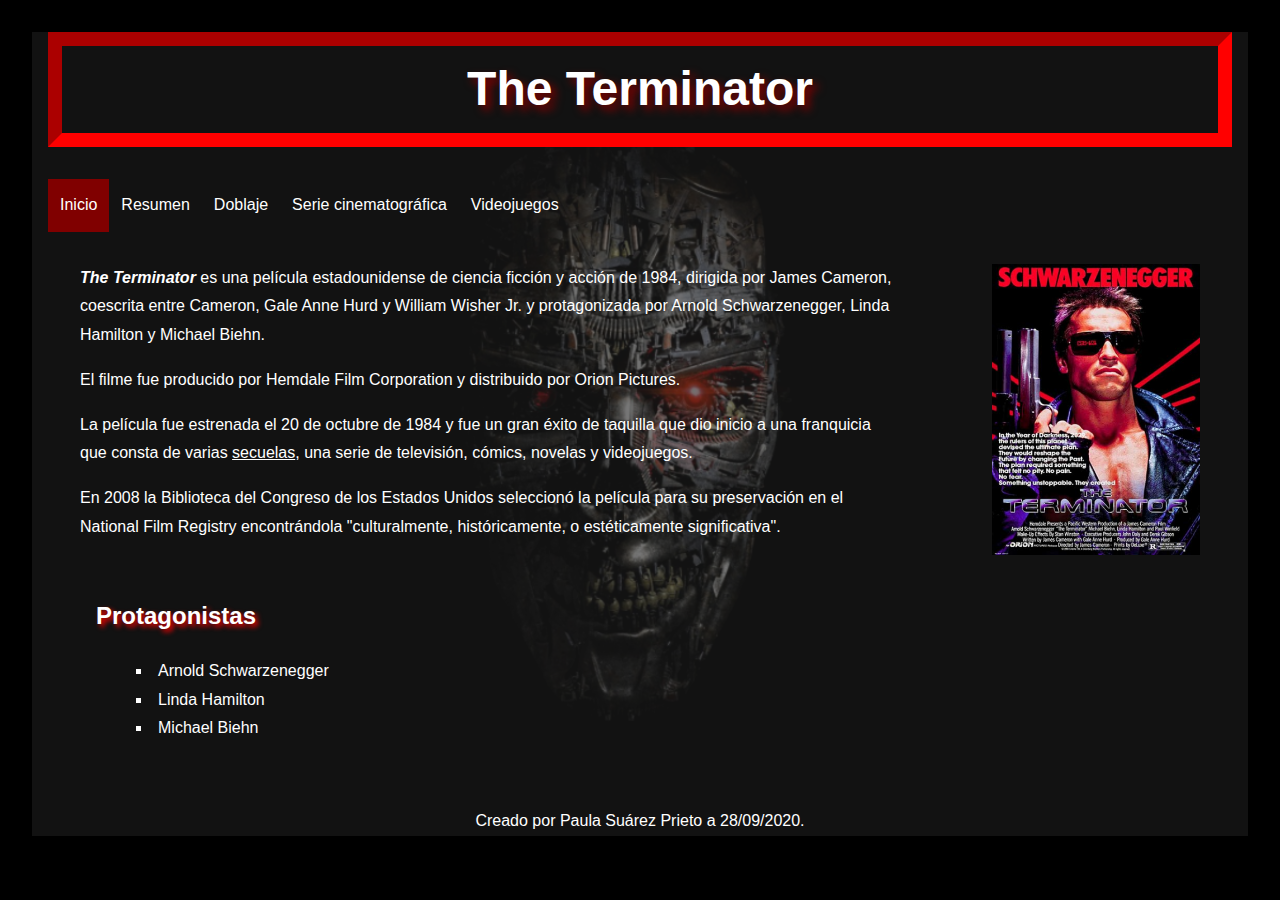
<file: practica1/index.html>
<!DOCTYPE HTML>

<html lang="es">
<head>
    <meta charset="UTF-8">
    <meta name="author" content="Paula Suárez Prieto">
    <meta name="description" content="practica1">
    <meta name="keywords" content="terminator,Schwarzenegger,James Cameron,pelicula">
    <meta name="viewport" content="width=device-width, initial-scale=1.0">
    <link rel="stylesheet" type="text/css" href="estilo.css" />
    <link rel="stylesheet" type="text/css" href="estilo2.css">
    <title>The Terminator</title>
</head>

<body>
    <header>
        <h1>The Terminator</h1> 
        <nav id="navBar">
            <ul>
             <li><a class="active" tabindex= "1" accesskey="I" href="index.html">Inicio</a></li>
             <li><a tabindex = "2" accesskey="R" href="resumen.html">Resumen</a></li>
             <li><a tabindex = "3" accesskey="D" href="doblaje.html">Doblaje</a></li>
             <li><a tabindex = "4" accesskey="S" href="serie.html">Serie cinematográfica</a></li>
             <li><a tabindex = "5" accesskey="V" href="videojuegos.html">Videojuegos</a></li>
            </ul>
        </nav>
    </header>
    
    <div class="row">
    <main class="leftcolumn">
    <p><em>The Terminator</em> es una película estadounidense de ciencia ficción y acción de 1984, dirigida por James Cameron, 
        coescrita entre Cameron, Gale Anne Hurd y William Wisher Jr. y protagonizada por Arnold Schwarzenegger, 
        Linda Hamilton y Michael Biehn.</p>
    <p>El filme fue producido por Hemdale Film Corporation y distribuido por Orion Pictures. </p>
    <p>La película fue estrenada el 20 de octubre de 1984 y fue un gran éxito de taquilla que dio inicio a una franquicia 
        que consta de varias <a href="serie.html">secuelas</a>, una serie de televisión, cómics, novelas y videojuegos.</p>
    <p>En 2008 la Biblioteca del Congreso de los Estados Unidos seleccionó la película para su preservación en el National 
        Film Registry encontrándola "culturalmente, históricamente, o estéticamente significativa".</p>
    <section id="section1">
            <h2>Protagonistas</h2>
            <ul>
                <li>Arnold Schwarzenegger</li>
                <li>Linda Hamilton</li>
                <li>Michael Biehn</li>
            </ul>
        </section>
    </main>
    
    
    <div class="rightcolumn">
        <p class="formatoimg"><img alt = "Portada película 'The Terminator', 1984."  title="The Terminator" src = "multimedia/portada1.jpg"/></p>
    </div>
    
</div>
    <footer>
        <p>Creado por Paula Suárez Prieto a 28/09/2020.</p>
    </footer>
  
</body>
</html>
</file>
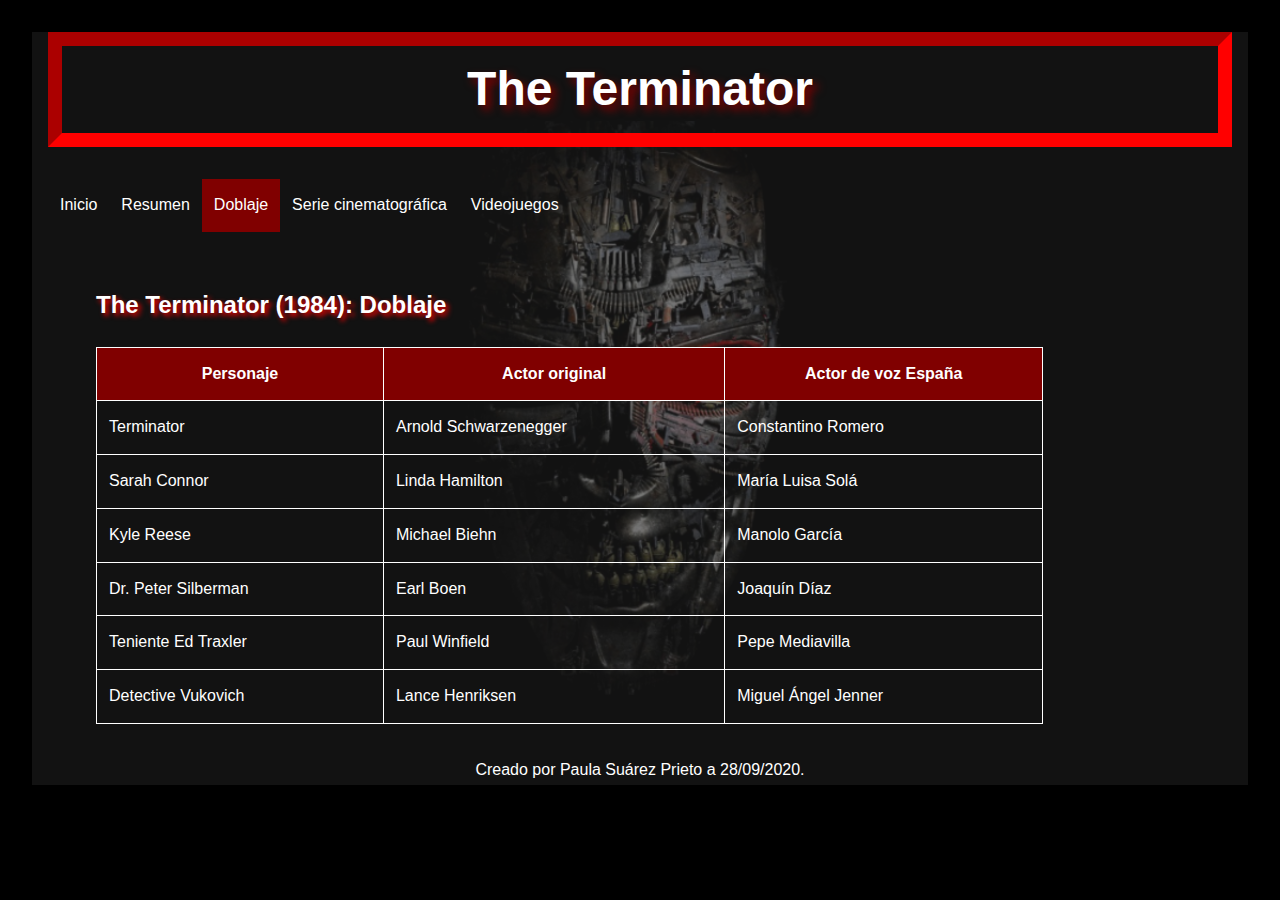
<file: practica1/doblaje.html>
<!DOCTYPE HTML>

<html lang="es">
<head>
    <meta charset="UTF-8">
    <meta name="author" content="Paula Suárez Prieto">
    <meta name="description" content="practica1">
    <meta name="keywords" content="terminator,Schwarzenegger,Michael Biehn,Kyle Reese,Sarah Connor,Linda Hamilton">
    <meta name="viewport" content="width=device-width, initial-scale=1.0">
    <link rel="stylesheet" type="text/css" href="estilo.css" />
    <link rel="stylesheet" type="text/css" href="estilo2.css">
    <title>The Terminator: Doblaje</title>
</head>
<body>
    <header>
        <h1>The Terminator</h1> 
        <nav id="navBar">
            <ul>
                <li><a  tabindex= "1" accesskey="I" href="index.html">Inicio</a></li>
                <li><a  tabindex= "2" accesskey="R" href="resumen.html">Resumen</a></li>
                <li><a  tabindex= "3" accesskey="D" class="active" href="doblaje.html">Doblaje</a></li>
                <li><a  tabindex= "4" accesskey="S" href="serie.html">Serie cinematográfica</a></li>
                <li><a  tabindex= "5" accesskey="V" href="videojuegos.html">Videojuegos</a></li>
            </ul>
        </nav>
    </header>
   
    <section>
        <h2>The Terminator (1984): Doblaje</h2>
        <table id ="table1">
                <tr>
                 <th> Personaje</th>
                 <th> Actor original</th>
                 <th> Actor de voz España</th>
                </tr>
                <tr>
                 <td> Terminator</td>
                 <td> Arnold Schwarzenegger</td>
                 <td> Constantino Romero</td>
                </tr>
                <tr>
                 <td> Sarah Connor</td>
                 <td> Linda Hamilton</td>
                 <td> María Luisa Solá</td>
                </tr>
                <tr>
                 <td> Kyle Reese</td>
                 <td> Michael Biehn</td>
                 <td> Manolo García</td>
                </tr>
                <tr>
                 <td> Dr. Peter Silberman</td>
                 <td> Earl Boen</td>
                 <td> Joaquín Díaz</td>
                </tr>
                 <tr>
                 <td> Teniente Ed Traxler</td>
                 <td> Paul Winfield</td>
                 <td> Pepe Mediavilla</td>
                </tr>
                <tr>
                 <td> Detective Vukovich</td>
                 <td> Lance Henriksen</td>
                 <td> Miguel Ángel Jenner</td>
                </tr>
                    
        </table>
    </section>

    
    <footer>Creado por Paula Suárez Prieto a 28/09/2020. </footer>
</body>
</html>
</file>
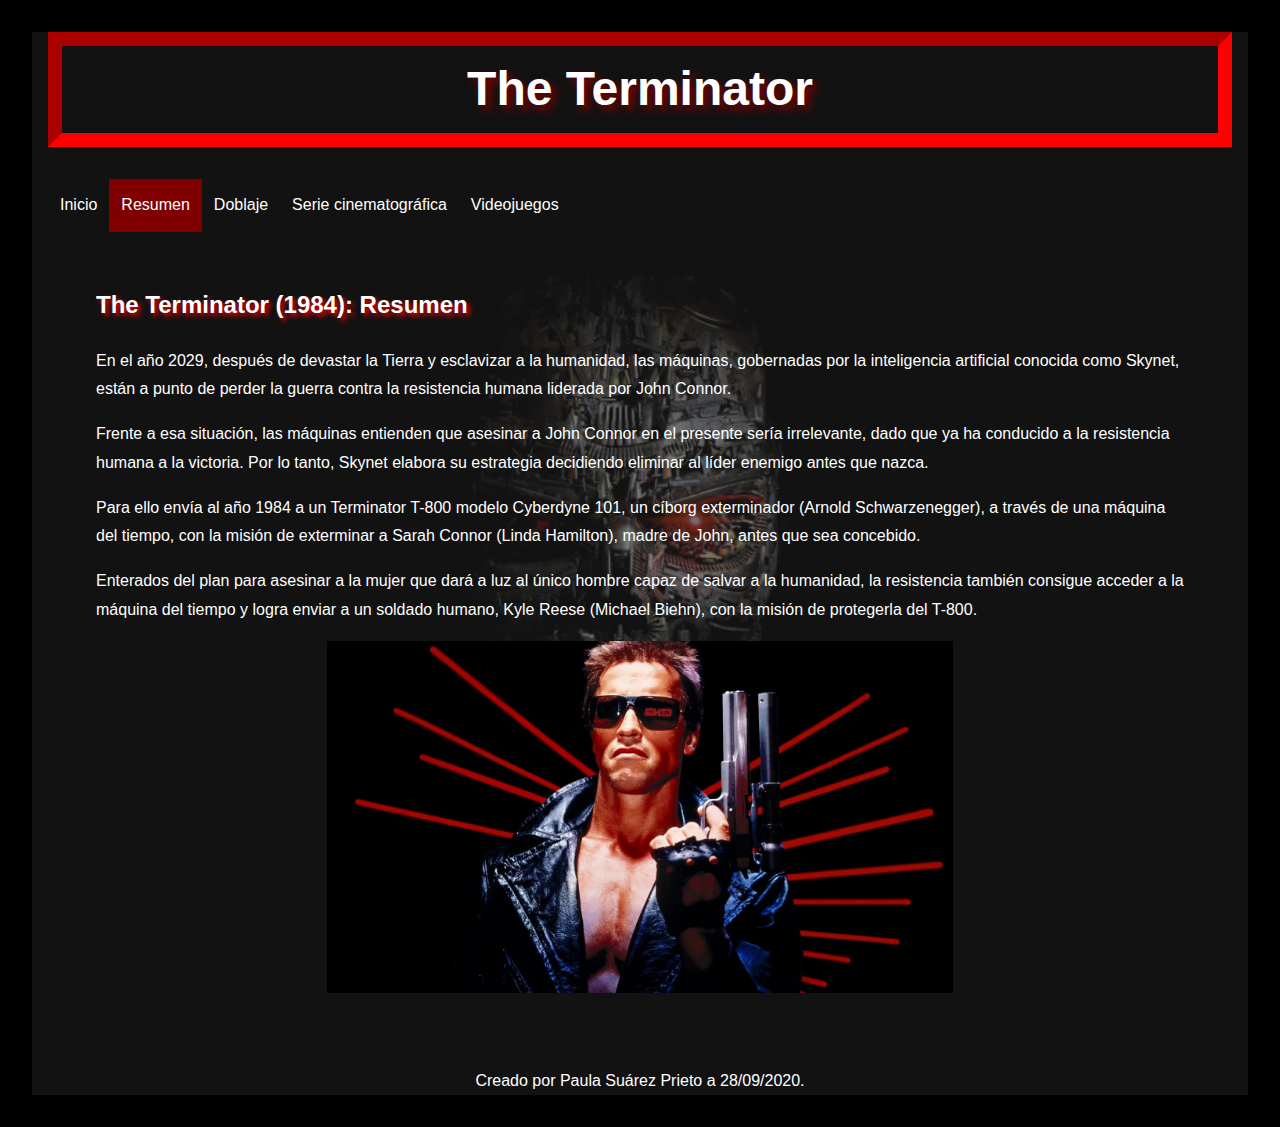
<file: practica1/resumen.html>
<!DOCTYPE HTML>

<html lang="es">
<head>
    <meta charset="UTF-8">
    <meta name="author" content="Paula Suárez Prieto">
    <meta name="description" content="practica1">
    <meta name="keywords" content="terminator,Schwarzenegger,James Cameron,Sarah Connor, T-800, Kyle Reese">
    <meta name="viewport" content="width=device-width, initial-scale=1.0">
    <link rel="stylesheet" type="text/css" href="estilo.css" />
    <link rel="stylesheet" type="text/css" href="estilo2.css" />
    <title>The Terminator: Resumen</title>
</head>
<body>
    
    <header>
        <h1>The Terminator</h1> 
        <nav id="navBar">
            <ul>
                <li><a  tabindex= "1" accesskey="I" href="index.html">Inicio</a></li>
                <li><a  tabindex= "2" accesskey="R" class="active" href="resumen.html">Resumen</a></li>
                <li><a  tabindex= "3" accesskey="D" href="doblaje.html">Doblaje</a></li>
                <li><a  tabindex= "4" accesskey="S" href="serie.html">Serie cinematográfica</a></li>
                <li><a  tabindex= "5" accesskey="V" href="videojuegos.html">Videojuegos</a></li>
            </ul>
        </nav>
    </header>
    <section>
    <h2>The Terminator (1984): Resumen</h2>
        <p> En el año 2029, después de devastar la Tierra y esclavizar a la humanidad, las máquinas, gobernadas por la 
            inteligencia artificial conocida como Skynet, están a punto de perder la guerra contra la resistencia humana liderada por John Connor. </p>
        <p>Frente a esa situación, las máquinas entienden que asesinar a John Connor en el presente sería irrelevante, dado que ya ha conducido 
            a la resistencia humana a la victoria. Por lo tanto, Skynet elabora su estrategia decidiendo eliminar al líder enemigo antes que nazca. </p>
        <p>Para ello envía al año 1984 a un Terminator T-800 modelo Cyberdyne 101, un cíborg exterminador (Arnold Schwarzenegger), a 
            través de una máquina del tiempo, con la misión de exterminar a Sarah Connor (Linda Hamilton), madre de John, antes que sea concebido.</p>
        <p>Enterados del plan para asesinar a la mujer que dará a luz al único hombre capaz de salvar a la humanidad, la resistencia también consigue 
            acceder a la máquina del tiempo y logra enviar a un soldado humano, Kyle Reese (Michael Biehn), con la misión de protegerla del T-800.</p>
        <p class="formatoimg"><img alt = "Terminator"  title="Terminator" src = "multimedia/resumen.jpg"/></p>
    </section>
    

    <footer><p>Creado por Paula Suárez Prieto a 28/09/2020.</p></footer>
</body>
</html>
</file>
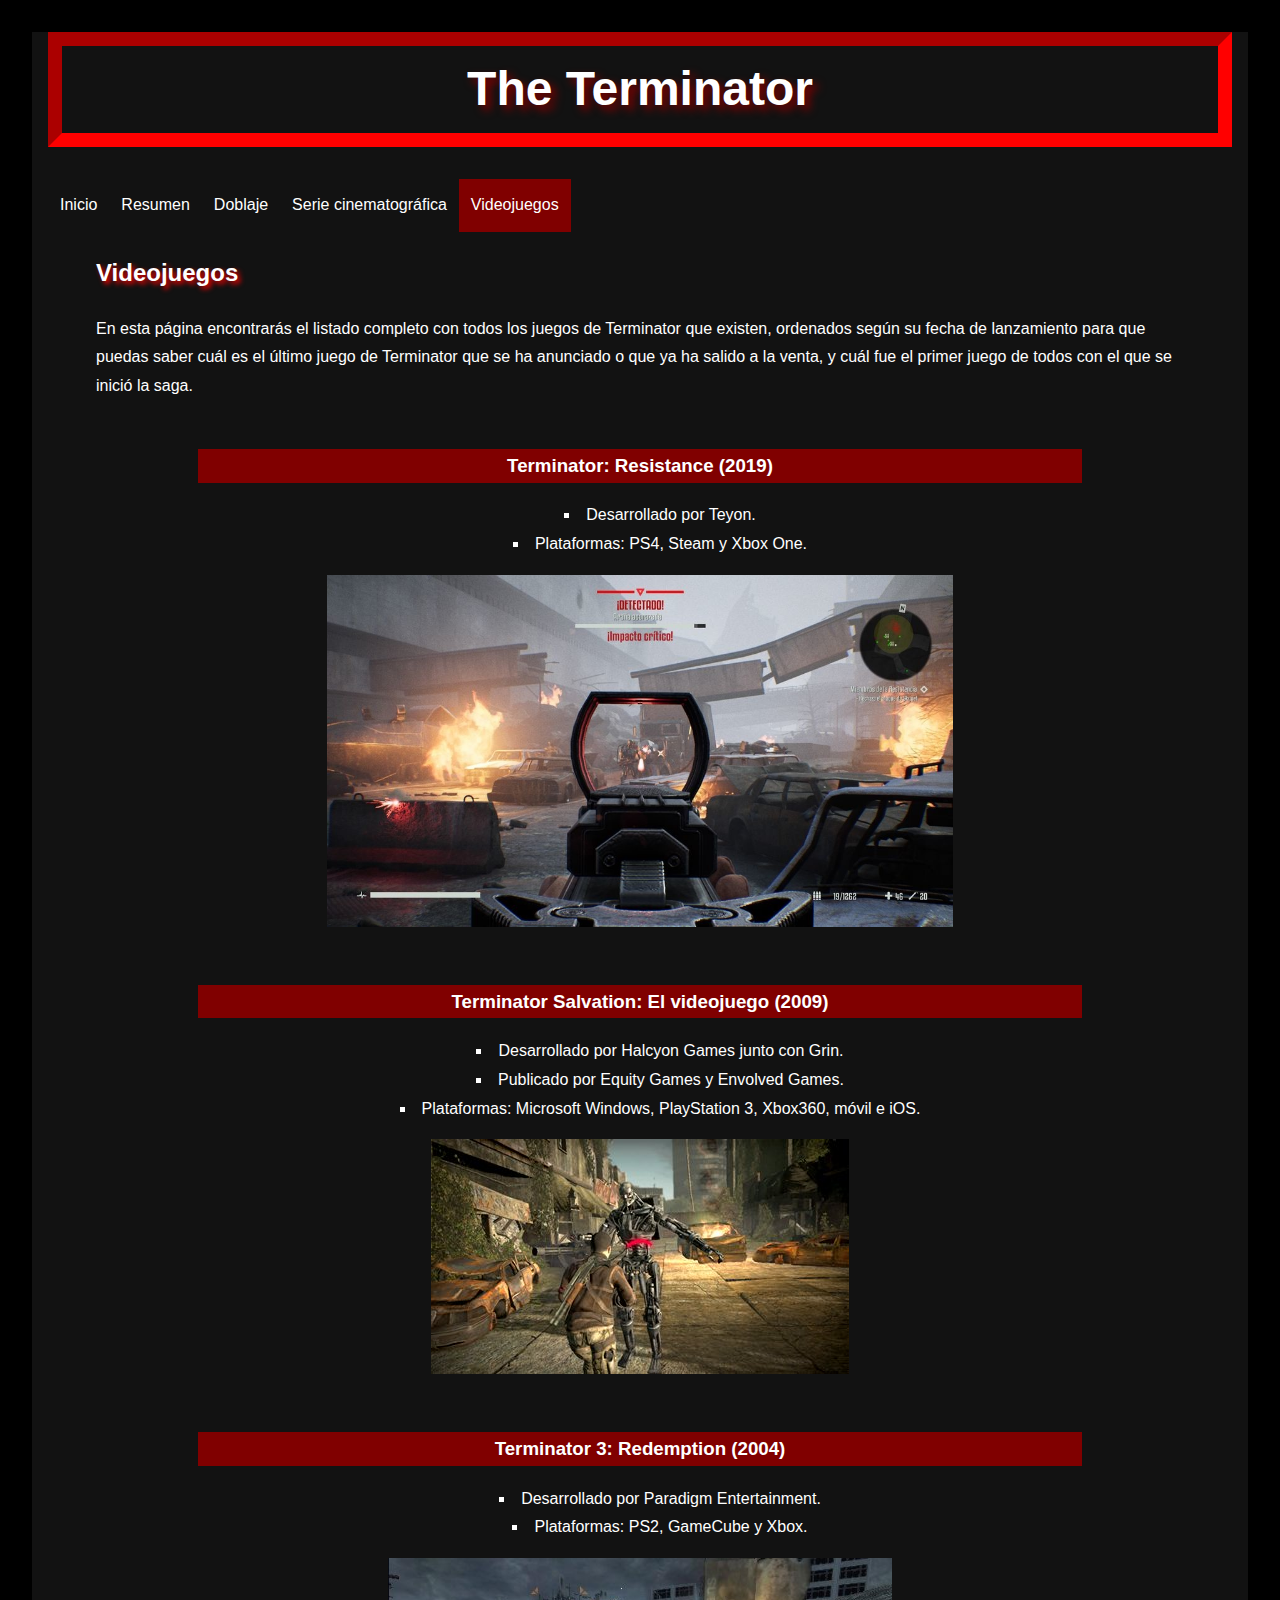
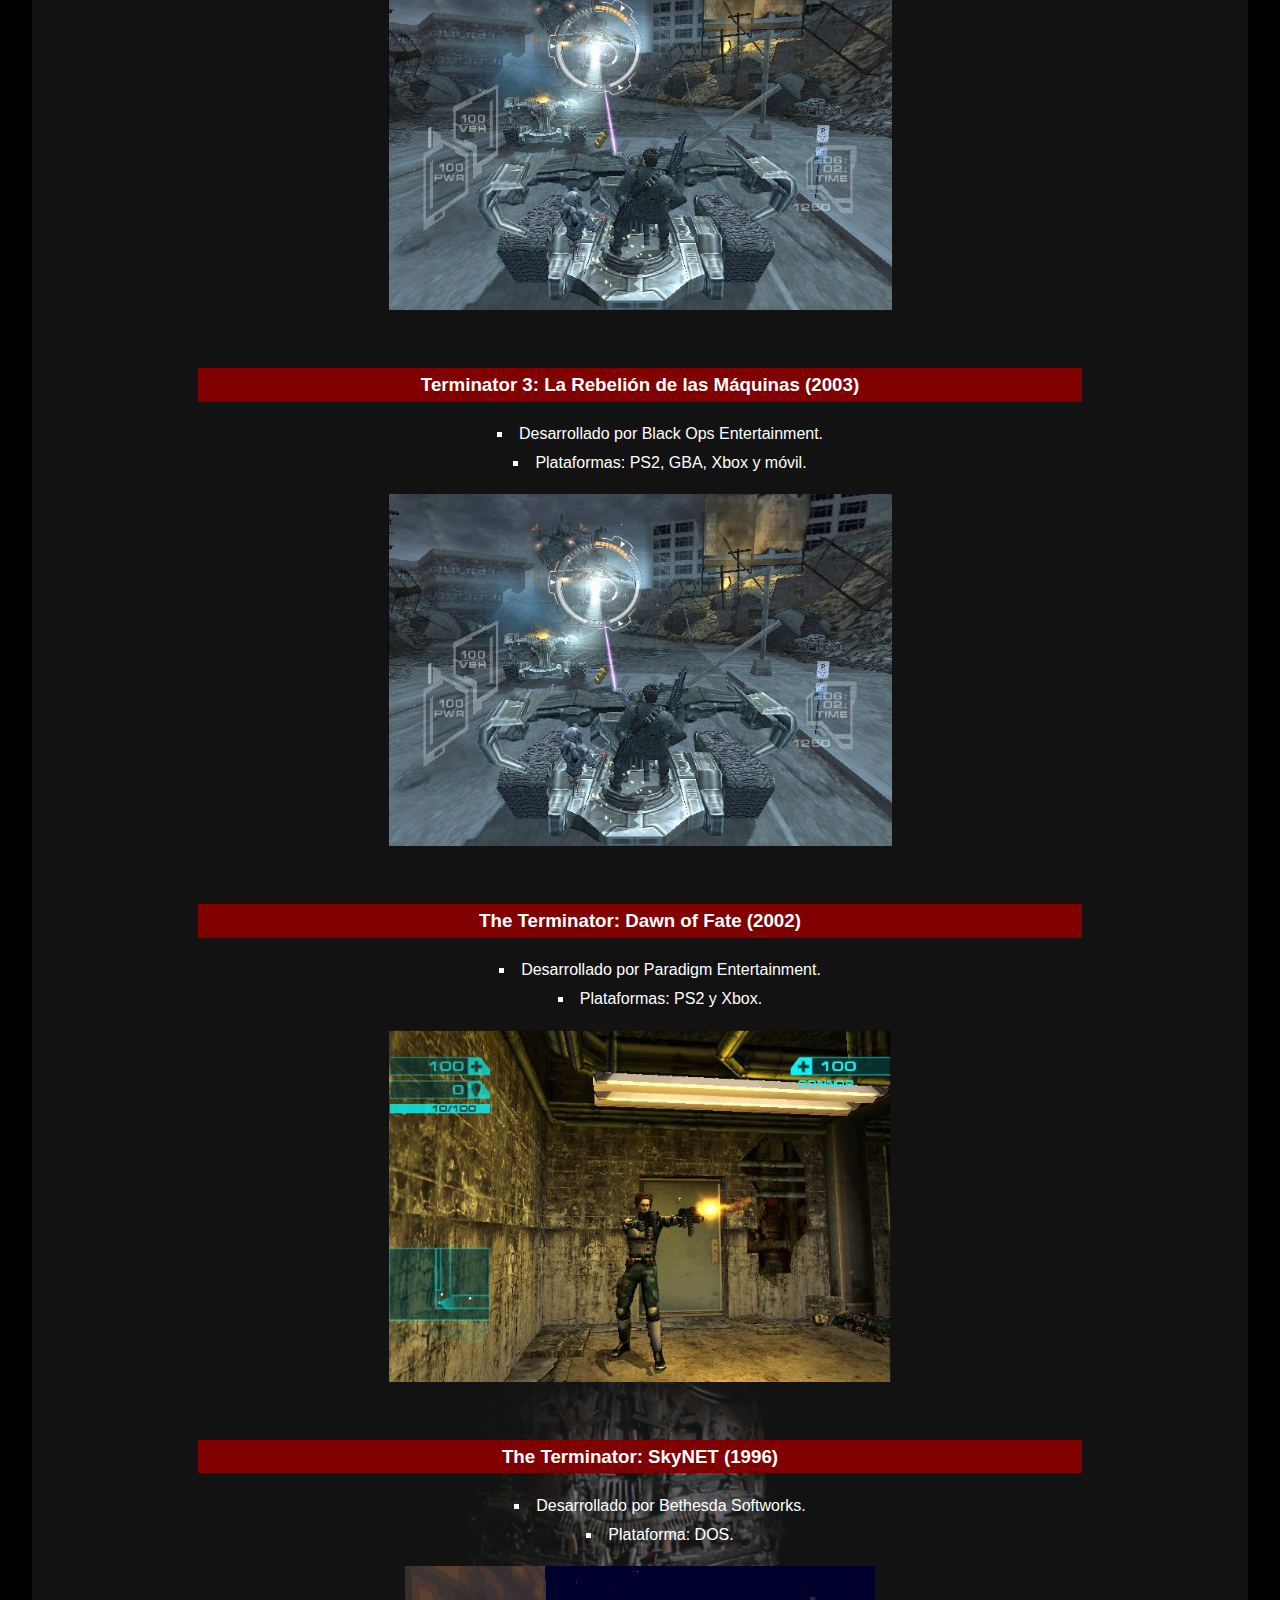
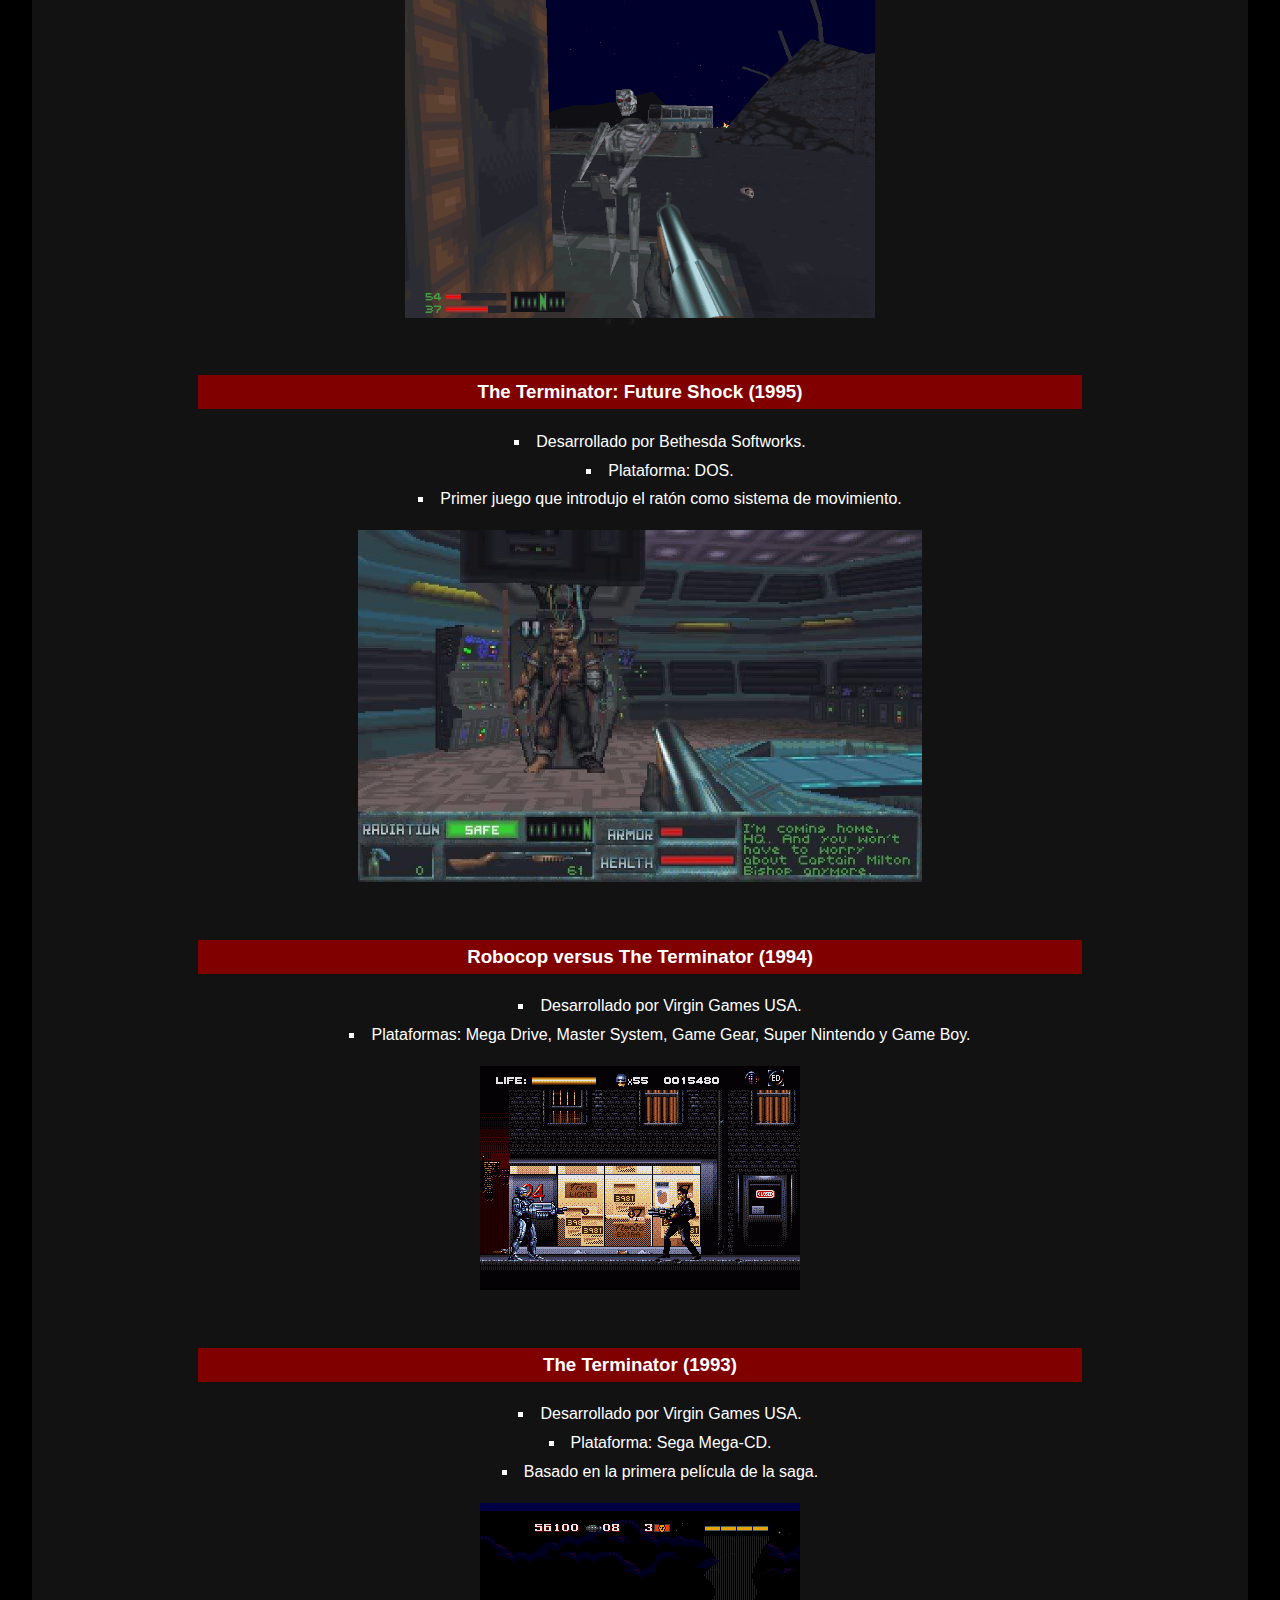
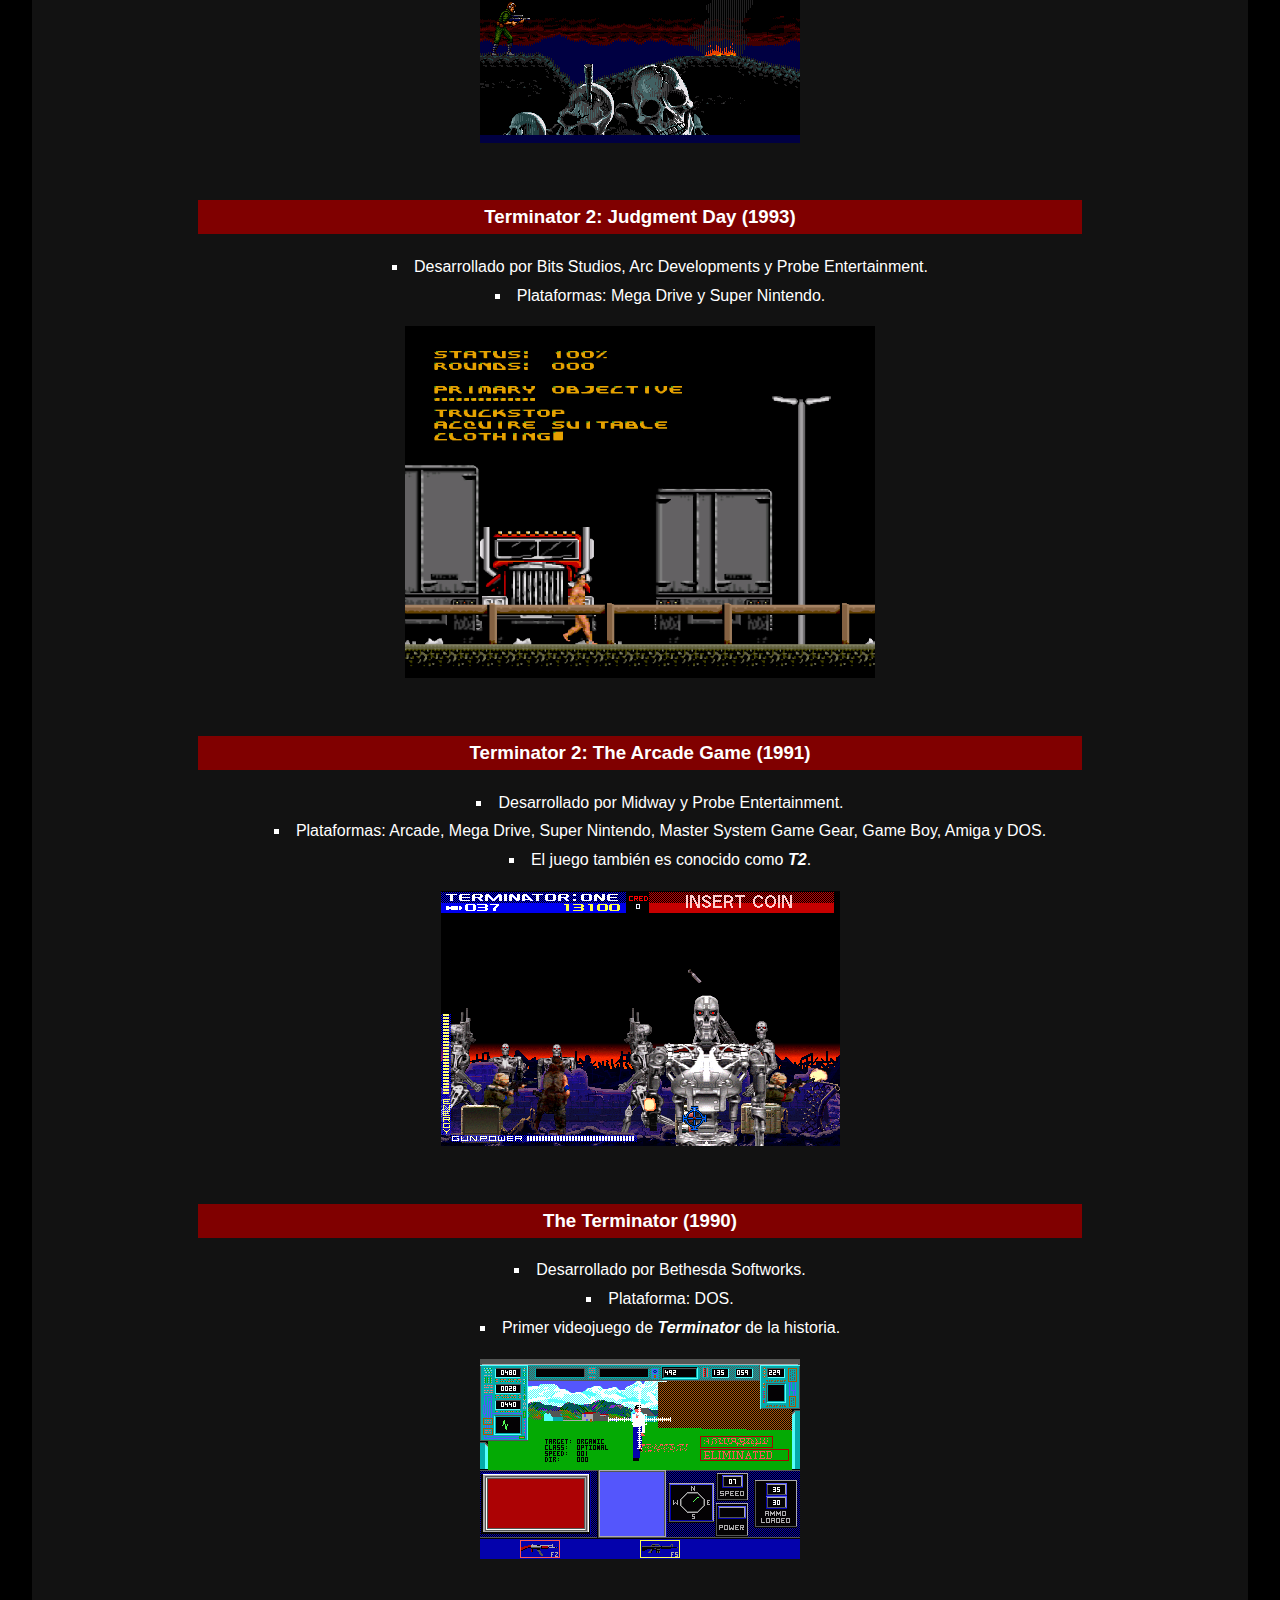
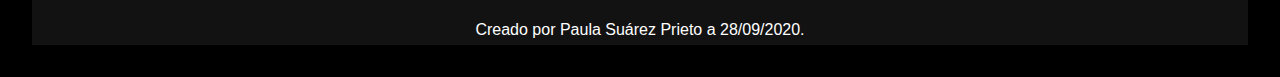
<file: practica1/videojuegos.html>
<!DOCTYPE HTML>

<html lang="es">
<head>
    <meta charset="UTF-8">
    <meta name="author" content="Paula Suárez Prieto">
    <meta name="description" content="practica1">
    <meta name="keywords" content="terminator,nintendo,steam,xbox,ps4,juego,videojuego">
    <meta name="viewport" content="width=device-width, initial-scale=1.0">
    <link rel="stylesheet" type="text/css" href="estilo.css" />
    <link rel="stylesheet" type="text/css" href="estilo2.css">
    <title>The Terminator: Videojuegos</title>
</head>
<body>
    
    <header>
        <h1>The Terminator</h1> 
        <nav id="navBar">
            <ul>
                <li><a  tabindex= "1" accesskey="I" href="index.html">Inicio</a></li>
                <li><a  tabindex= "2" accesskey="R" href="resumen.html">Resumen</a></li>
                <li><a  tabindex= "3" accesskey="D" href="doblaje.html">Doblaje</a></li>
                <li><a  tabindex= "4" accesskey="S" href="serie.html">Serie cinematográfica</a></li>
                <li><a class="active"  tabindex= "5" accesskey="V" href="videojuegos.html">Videojuegos</a></li>
            </ul>
        </nav>
        <h2>Videojuegos</h2>
        <p>En esta página encontrarás el listado completo con todos los juegos de Terminator que existen, 
            ordenados según su fecha de lanzamiento para que puedas saber cuál es el último juego de 
            Terminator que se ha anunciado o que ya ha salido a la venta, y cuál fue el primer juego de 
            todos con el que se inició la saga.</p>
    </header>

    <section>
        <h3>Terminator: Resistance (2019)</h3>
        <ul>
            <li>Desarrollado por Teyon.</li>
            <li>Plataformas: PS4, Steam y Xbox One.</li>
        </ul>
        <p class="formatoimg"><img alt = "Videojuego Terminator: Resistance"  title="Terminator: Resistance" src = "multimedia/videojuego11.jpeg"/></p>
    </section>
    <section>
        <h3>Terminator Salvation: El videojuego (2009)</h3>
        <ul>
            <li>Desarrollado por Halcyon Games junto con Grin.</li>
            <li>Publicado por Equity Games y Envolved Games.</li>
            <li>Plataformas: Microsoft Windows, PlayStation 3, Xbox360, móvil e iOS.</li>
        </ul>
        <p class="formatoimg"><img alt = "Videojuego Terminator Salvation"  title="Terminator Salvation: el videojuego" src = "multimedia/videojuego10.jpg"/></p>
    </section>
    <section>
        <h3>Terminator 3: Redemption (2004)</h3>
        <ul>
            <li>Desarrollado por Paradigm Entertainment.</li>
            <li>Plataformas: PS2, GameCube y Xbox.</li>
        </ul>
        <p class="formatoimg"><img alt = "Videojuego Terminator 3: Redemption"  title="Terminator 3: Redemption" src = "multimedia/videojuego9.jpg"/></p>
    </section>
    <section>
        <h3>Terminator 3: La Rebelión de las Máquinas (2003)</h3>
        <ul>
            <li>Desarrollado por Black Ops Entertainment.</li>
            <li>Plataformas: PS2, GBA, Xbox y móvil.</li>
        </ul>
        <p class="formatoimg"><img alt = "Videojuego Terminator 3: La Rebelión de las Máquinas"  title="Terminator 3: La Rebelión de las Máquinas" src = "multimedia/videojuego9.jpg"/></p>
    </section>
    <section>
        <h3>The Terminator: Dawn of Fate (2002)</h3>
        <ul>
            <li>Desarrollado por Paradigm Entertainment.</li>
            <li>Plataformas: PS2 y Xbox.</li>
        </ul>
        <p class="formatoimg"><img alt = "Videojuego The Terminator: Dawn of Fate"  title="The Terminator: Dawn of Fate" src = "multimedia/videojuego7.jpg"/></p>
    </section>
    <section>
        <h3>The Terminator: SkyNET (1996) </h3>
        <ul>
            <li>Desarrollado por Bethesda Softworks.</li>
            <li>Plataforma: DOS.</li>
        </ul>
        <p class="formatoimg"><img alt = "Videojuego The Terminator: SkyNET "  title="The Terminator: SkyNET " src = "multimedia/videojuego6.png"/></p>
    </section>
    <section>
        <h3>The Terminator: Future Shock (1995)</h3>
        <ul>
            <li>Desarrollado por Bethesda Softworks.</li>
            <li>Plataforma: DOS.</li>
            <li>Primer juego que introdujo el ratón como sistema de movimiento.</li>
        </ul>
        <p class="formatoimg"><img alt = "Videojuego The Terminator: Future Shock"  title="The Terminator: Future Shock" src = "multimedia/videojuego5.jpg"/></p>
    </section>
    <section>
        <h3>Robocop versus The Terminator (1994)</h3>
        <ul>
            <li>Desarrollado por Virgin Games USA.</li>
            <li>Plataformas: Mega Drive, Master System, Game Gear, Super Nintendo y Game Boy.</li>
            
        </ul>
        <p class="formatoimg"><img alt = "Videojuego Robocop versus The Terminator"  title="Robocop versus The Terminator" src = "multimedia/videojuego4.gif"/></p>
    </section>
    <section>
        <h3>The Terminator (1993)</h3>
        <ul>
            <li>Desarrollado por Virgin Games USA.</li>
            <li>Plataforma: Sega Mega-CD.</li>
            <li>Basado en la primera película de la saga.</li>
        </ul>
        <p class="formatoimg"><img alt = "Videojuego The Terminator"  title="The Terminator" src = "multimedia/videojuego3.png"/></p>
    </section>
    <section>
        <h3>Terminator 2: Judgment Day (1993)</h3>
        <ul>
            <li>Desarrollado por Bits Studios, Arc Developments y Probe Entertainment.</li>
            <li>Plataformas: Mega Drive y Super Nintendo.</li>
        </ul>
        <p class="formatoimg"><img alt = "Videojuego Terminator 2: Judgment Day"  title="Terminator 2: Judgment Day" src = "multimedia/videojuego2.png"/></p>
    </section>
    <section>
        <h3>Terminator 2: The Arcade Game (1991)</h3>
        <ul>
            <li>Desarrollado por Midway y Probe Entertainment.</li>
            <li>Plataformas: Arcade, Mega Drive, Super Nintendo, Master System 
                Game Gear, Game Boy, Amiga y DOS.
            </li>
            <li>El juego también es conocido como <em>T2</em>.</li>
        </ul>
        <p class="formatoimg"><img alt = "Videojuego Terminator 2: The Arcade Game"  title="Terminator 2: The Arcade Game" src = "multimedia/videojuego1.png"/></p>
    </section>
    <section>
        <h3>The Terminator (1990)</h3>
        <ul>
            <li>Desarrollado por Bethesda Softworks.</li>
            <li>Plataforma: DOS.</li>
            <li>Primer videojuego de <em>Terminator</em> de la historia.</li>
        </ul>
        <p class="formatoimg"><img alt = "Videojuego The Terminator"  title="The Terminator" src = "multimedia/videojuego0.gif"/></p>
    </section>
    <footer>Creado por Paula Suárez Prieto a 28/09/2020. </footer>
</body>
</html>
</file>
<file: practica1/estilo.css>
/*Propiedades de los títulos*/
/* a=0 b=0 c=1 -> specificity = 1*/
h1{
    font-family: Impact, sans-serif;
    font-size: 3em;
    color: #fff;
    border-style: inset;
    border-color: red;
    border-width: 0.3em;
    text-align: center;  
    text-shadow: 5px 5px 8px maroon;
}
/* a=0 b=0 c=1 -> specificity = 1*/
h2{
    font-family: Arial, Helvetica, sans-serif;
    color: white;
    text-shadow: 3px 3px 5px red; 
    text-align: left;
    font-size: 1.5em;
    padding-left: 2em;
}
/* a=0 b=0 c=1 -> specificity = 1*/
h3{
    font-family: Arial, Helvetica, sans-serif;
    color: white;
    text-align: center;
    background-color: maroon;
    margin-left: 8em;
    margin-top: 0em;
    margin-right: 8em;
}

/*Propiedades body*/
/* a=0 b=0 c=1 -> specificity = 1*/
body{
    background-color:black;
    font-family: Arial, Helvetica, sans-serif;
    line-height: 1.8;
    color: white;
    font-size: 1em;
    background-image: url(multimedia/Captura2.PNG);
    background-repeat: no-repeat;
    background-position: center;
    background-size: 80%;
    margin: 2em;
}
/* a=0 b=0 c=1 -> specificity = 1*/
section, header, footer{
    background-color: rgb(30,30,30,0.6);
}

/*Propiedades menú de navegación*/
/* a=1 b=0 c=1 -> specificity = 101*/
#navBar ul{
    list-style-type: none;
    overflow: hidden;
    margin:0;
    padding:0;
}
/* a=1 b=0 c=1 -> specificity = 101*/
#navBar li{
    float:left;
}

/* a=1 b=0 c=2 -> specificity = 102*/
#navBar li a{
    display: block;
    color: white;
    text-align: center;
    padding: 0.75em 0.75em;
    text-decoration: none;
}
/* a=1 b=1 c=2 -> specificity = 112*/
#navBar li a:hover{
    background-color: maroon;
}
/* a=0 b=1 c=0 -> specificity = 10*/
.active{
    background-color: maroon;
}

/* a=0 b=0 c=1 -> specificity = 1*/
img{
    max-width: 100%;
    max-height: 22em;
    height: auto;
}
/* a=0 b=1 c=0 -> specificity = 10*/
.formatoimg{
    text-align: center;
}

/* a=0 b=0 c=1 -> specificity = 1*/
em{
    font-weight: bold;
    font-style: italic;
}
/* a=0 b=0 c=1 -> specificity = 1*/
ul{
    list-style-type: square;
    text-align: center;
    list-style-position: inside;
}
/* a=0 b=0 c=1 -> specificity = 1*/
a{color:white;}
/* a=0 b=1 c=1 -> specificity = 11*/
a:visited{color:white;}
/* a=0 b=1 c=1 -> specificity = 11*/
a:hover{color:red}


/*Propiedades de la tabla*/
/* a=1 b=0 c=0 -> specificity = 100*/
#table1 {
    font-family: Arial, Helvetica, sans-serif;
    border-collapse: collapse;
    width: 80%;
  }
/* a=1 b=0 c=1 -> specificity = 101*/
#table1 td, #table1 th {
    border: 1px solid white;
    padding: 12px;
  }
  
 /* a=1 b=1 c=1 -> specificity = 111*/ 
#table1 tr:hover {background-color: rgb(50,50,50);}

/* a=1 b=0 c=1 -> specificity = 101*/
#table1 th {
    text-align: center;
    background-color: maroon;
  }
  
/*Estilo para las secciones de index.html*/
/* a=1 b=0 c=0 -> specificity = 100*/
#section1{
    background: none;
}
/* a=1 b=0 c=1 -> specificity = 101*/
#section1 ul{
    text-align: left;
}
/* a=0 b=1 c=1 -> specificity = 11*/
div.row{
    background-color: rgb(30,30,30,0.6);
}

/* a=0 b=0 c=1 -> specificity = 1*/
header{
    padding-left: 1em;
    padding-bottom: 1em;
    padding-right: 1em;
  }
  

  
  /* a=0 b=0 c=1 -> specificity = 1*/
  footer{
  padding-top: 1em;
  text-align: center;
  }
  
  
  /* a=0 b=0 c=1 -> specificity = 1*/
  p, ul, table, h4{
    margin-left: 3em;
    margin-right: 3em;
  }
  
  /* a=0 b=0 c=1 -> specificity = 1*/
  section{
    padding:1em;
  }
</file>
<file: practica1/estilo2.css>
/* a=0 b=0 c=0 -> specificity = 0*/
* {
    box-sizing: border-box;
  }


/*Dividir el contenido en dos*/
/* a=0 b=1 c=0 -> specificity = 10*/
.leftcolumn{
    float: left;
    width: 75%;
}
/* a=0 b=1 c=0 -> specificity = 10*/
.rightcolumn{
    float: right;
    width: 25%;
}

/* a=0 b=1 c=1 -> specificity = 11*/
.row:after {
    content: "";
    display: table;
    clear: both;
}
/* Responsive layout - when the screen is less than 800px wide, make the two columns stack on top of each other instead of next to each other */
@media screen and (max-width: 800px) {
  /* a=0 b=0 c=1 -> specificity = 1*/
    .leftcolumn, .rightcolumn {   
      width: auto;
      padding: 0;
    }
  }
  
  /* Responsive layout - when the screen is less than 400px wide, make the navigation links stack on top of each other instead of next to each other */
  @media screen and (max-width: 400px) {
    /* a=0 b=1 c=1 -> specificity = 11*/
    .topnav a {
      float: none;
      width: auto;
    }
    h3{
      margin-left: 0em;
      margin-top: 0em;
      margin-right: 0em;
      text-align: left;
    }
    #table1{
      width:auto;
    }
  }
</file>
